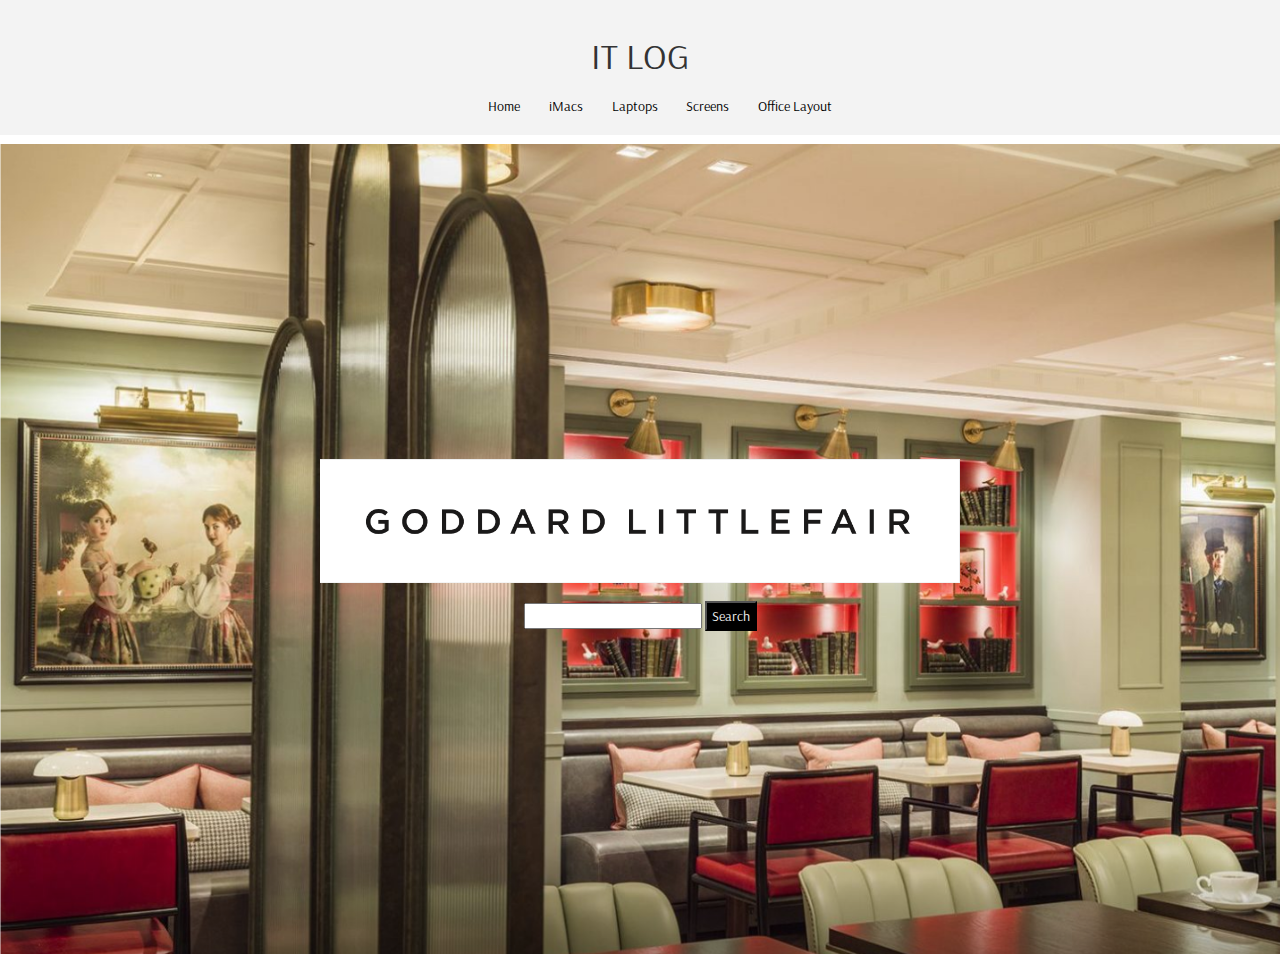
<file: index.html>
<!DOCTYPE html>
<html lang="en">

<head>
    <meta charset="UTF-8">
    <meta name="viewport" content="width=device-width, initial-scale=1.0">
    <meta http-equiv="X-UA-Compatible" content="ie=edge">
    <meta name="Description" content="Enter your description here" />
    <link rel="stylesheet" href="https://cdnjs.cloudflare.com/ajax/libs/twitter-bootstrap/3.3.7/css/bootstrap.min.css">
    <link rel="stylesheet" href="https://cdnjs.cloudflare.com/ajax/libs/font-awesome/5.15.4/css/all.min.css">
    <link rel="stylesheet" href="./assets/css/style.css">
    <title>GODDARD LITTLEFAIR IT LOG</title>
</head>

<body>
    <header>
        <nav>
            <h1 id="itlog-header">IT LOG</h1>
            <ul>
                <li><a href="index.html" aria-label="Jump to Home Page.">Home</a></li>
                <li><a href="imacs.html" aria-label="Jump to iMacs page">iMacs</a></li>
                <li><a href="laptops.html" aria-label="Jump to Laptops Page.">Laptops</a></li>
                <li><a href="screens.html" aria-label="Jump to Screens Page.">Screens</a></li>
                <li><a href="layout.html" aria-label="Jump Office layout.">Office Layout</a></li>
            </ul>
        </nav>
    </header>
    <main>
        <div id="background-img">
            <img id="logo" src="assets/images/logo-goddardlittlefair.png" alt="Logo for Goddard Littlefair">

            <form id="all-search" class="search">
                <input type="text" id="all-keyword-search" aria-label="Search through database">
                <input type="submit" value="Search" id="button-all-search" class="buttons">
            </form>
        </div>
    </main>


    <script src="https://cdnjs.cloudflare.com/ajax/libs/jquery/3.5.1/jquery.min.js"></script>
    <script src="https://cdnjs.cloudflare.com/ajax/libs/twitter-bootstrap/3.3.7/js/bootstrap.min.js"></script>
</body>

</html>
</file>
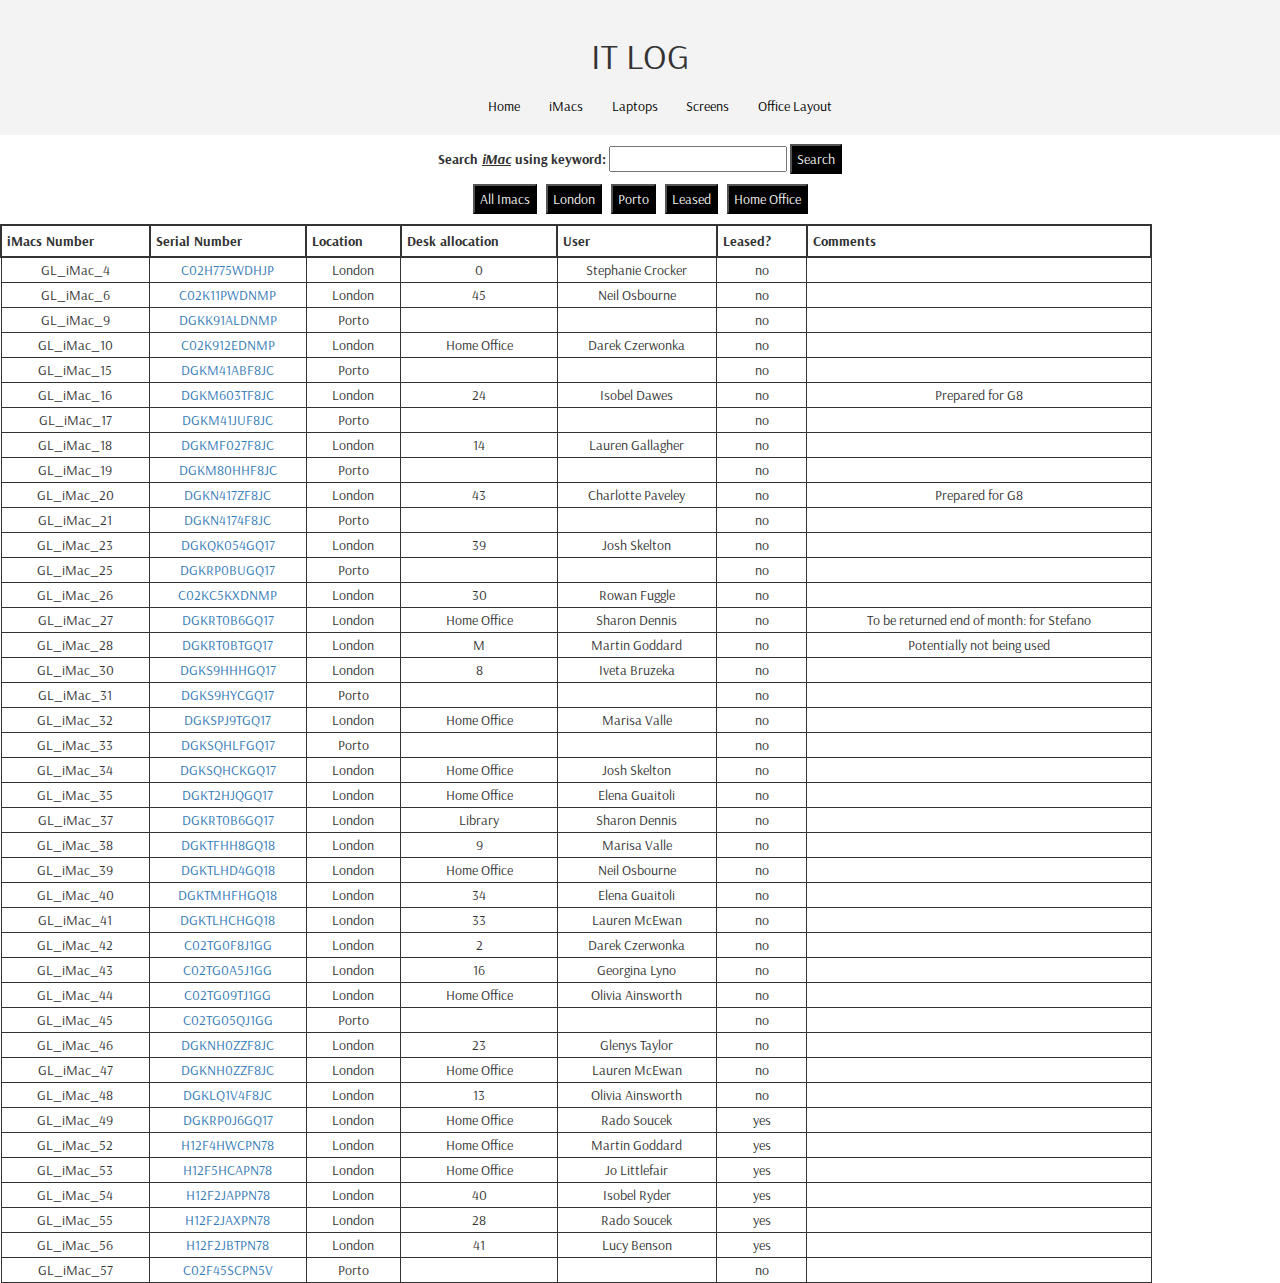
<file: imacs.html>
<!DOCTYPE html>
<html lang="en">

<head>
    <meta charset="UTF-8">
    <meta name="viewport" content="width=device-width, initial-scale=1.0">
    <meta http-equiv="X-UA-Compatible" content="ie=edge">
    <meta name="Description" content="Enter your description here" />
    <link rel="stylesheet" href="https://cdnjs.cloudflare.com/ajax/libs/twitter-bootstrap/3.3.7/css/bootstrap.min.css">
    <link rel="stylesheet" href="https://cdnjs.cloudflare.com/ajax/libs/font-awesome/5.15.4/css/all.min.css">
    <link rel="stylesheet" href="./assets/css/style.css">
    <title>iMacs</title>
</head>

<body>
    <header>
        <nav>
            <h1 id="itlog-header">IT LOG</h1>
            <ul>
                <li><a href="index.html" aria-label="Jump to Home Page.">Home</a></li>
                <li><a href="imacs.html" aria-label="Jump to iMacs page">iMacs</a></li>
                <li><a href="laptops.html" aria-label="Jump to Laptops Page.">Laptops</a></li>
                <li><a href="screens.html" aria-label="Jump to Screens Page.">Screens</a></li>
                <li><a href="layout.html" aria-label="Jump Office layout.">Office Layout</a></li>
            </ul>
        </nav>
    </header>
    <main>
        <form id="imac-search">
            <label for="imac-keyword-search">Search <span class="keyword">iMac</span> using keyword:</label>
            <input type="text" id="imac-keyword-search" aria-label="Search through imac database">
            <input type="submit" value="Search" id="button-imac-search" class="buttons">
        </form>
        <div class="button-area">
            <button class="selection-button-imac buttons" id="imac-button-all">All Imacs</button>
            <button class="selection-button-imac buttons" id="imac-button-london">London</button>
            <button class="selection-button-imac buttons" id="imac-button-porto">Porto</button>
            <button class="selection-button-imac buttons" id="imac-button-leased">Leased</button>
            <button class="selection-button-imac buttons" id="imac-button-homeoffice">Home Office</button>
        </div>
        <table>
            <tr>
                <th>iMacs Number</th>
                <th>Serial Number</th>
                <th>Location</th>
                <th>Desk allocation</th>
                <th>User</th>
                <th>Leased?</th>
                <th>Comments</th>
            </tr>
            <tr class="london-imacs owned-imacs office-imacs">
                <td>GL_iMac_4</td>
                <td><a href="https://everymac.com/ultimate-mac-lookup/?search_keywords=C02H775WDHJP&g-recaptcha-response=[base64]"
                        target="_blank">C02H775WDHJP</a></td>
                <td>London</td>
                <td>0</td>
                <td>Stephanie Crocker</td>
                <td>no</td>
                <td></td>
            </tr>
            <tr class="london-imacs owned-imacs office-imacs">
                <td>GL_iMac_6</td>
                <td><a href="https://everymac.com/ultimate-mac-lookup/?search_keywords=C02K11PWDNMP&g-recaptcha-response=[base64]"
                        target="_blank">C02K11PWDNMP</a></td>
                <td>London</td>
                <td>45</td>
                <td>Neil Osbourne</td>
                <td>no</td>
                <td></td>
            </tr>
            <tr class="porto-imacs owned-imacs office-imacs">
                <td>GL_iMac_9</td>
                <td><a href="https://everymac.com/ultimate-mac-lookup/?search_keywords=DGKK91ALDNMP&g-recaptcha-response=[base64]"
                        target="_blank">DGKK91ALDNMP</a></td>
                <td>Porto</td>
                <td></td>
                <td></td>
                <td>no</td>
                <td></td>
            </tr>
            <tr class="london-imacs owned-imacs homeoffice-imacs">
                <td>GL_iMac_10</td>
                <td><a href="https://everymac.com/ultimate-mac-lookup/?search_keywords=C02K912EDNMP&g-recaptcha-response=[base64]"
                        target="_blank">C02K912EDNMP</a></td>
                <td>London</td>
                <td>Home Office</td>
                <td>Darek Czerwonka</td>
                <td>no</td>
                <td></td>
            </tr>
            <tr class="porto-imacs owned-imacs office-imacs">
                <td>GL_iMac_15</td>
                <td><a href="https://everymac.com/ultimate-mac-lookup/?search_keywords=DGKM41ABF8JC&g-recaptcha-response=[base64]"
                        target="_blank">DGKM41ABF8JC</a></td>
                <td>Porto</td>
                <td></td>
                <td></td>
                <td>no</td>
                <td></td>
            </tr>
            <tr class="london-imacs owned-imacs office-imacs">
                <td>GL_iMac_16</td>
                <td><a href="https://everymac.com/ultimate-mac-lookup/?search_keywords=DGKM603TF8JC&g-recaptcha-response=[base64]"
                        target="_blank">DGKM603TF8JC</a></td>
                <td>London</td>
                <td>24</td>
                <td>Isobel Dawes</td>
                <td>no</td>
                <td>Prepared for G8</td>
            </tr>
            <tr class="porto-imacs owned-imacs office-imacs">
                <td>GL_iMac_17</td>
                <td><a href="https://everymac.com/ultimate-mac-lookup/?search_keywords=DGKM41JUF8JC&g-recaptcha-response=[base64]"
                        target="_blank">DGKM41JUF8JC</a></td>
                <td>Porto</td>
                <td></td>
                <td></td>
                <td>no</td>
                <td></td>
            </tr>
            <tr class="london-imacs owned-imacs office-imacs">
                <td>GL_iMac_18</td>
                <td><a href="https://everymac.com/ultimate-mac-lookup/?search_keywords=DGKMF027F8JC&g-recaptcha-response=[base64]"
                        target="_blank">DGKMF027F8JC</a></td>
                <td>London</td>
                <td>14</td>
                <td>Lauren Gallagher</td>
                <td>no</td>
                <td></td>
            </tr>
            <tr class="porto-imacs owned-imacs office-imacs">
                <td>GL_iMac_19</td>
                <td><a href="https://everymac.com/ultimate-mac-lookup/?search_keywords=DGKM80HHF8JC&g-recaptcha-response=[base64]"
                        target="_blank">DGKM80HHF8JC</a></td>
                <td>Porto</td>
                <td></td>
                <td></td>
                <td>no</td>
                <td></td>
            </tr>
            <tr class="london-imacs owned-imacs office-imacs">
                <td>GL_iMac_20</td>
                <td><a href="https://everymac.com/ultimate-mac-lookup/?search_keywords=DGKN417ZF8JC&g-recaptcha-response=[base64]"
                        target="_blank">DGKN417ZF8JC</a></td>
                <td>London</td>
                <td>43</td>
                <td>Charlotte Paveley</td>
                <td>no</td>
                <td>Prepared for G8</td>
            </tr>
            <tr class="porto-imacs owned-imacs office-imacs">
                <td>GL_iMac_21</td>
                <td><a href="https://everymac.com/ultimate-mac-lookup/?search_keywords=DGKN4174F8JC&g-recaptcha-response=[base64]"
                        target="_blank">DGKN4174F8JC</a></td>
                <td>Porto</td>
                <td></td>
                <td></td>
                <td>no</td>
                <td></td>
            </tr>
            <tr class="london-imacs owned-imacs office-imacs">
                <td>GL_iMac_23</td>
                <td><a href="https://everymac.com/ultimate-mac-lookup/?search_keywords=DGKQK054GQ17&g-recaptcha-response=[base64]"
                        target="_blank">DGKQK054GQ17</a></td>
                <td>London</td>
                <td>39</td>
                <td>Josh Skelton</td>
                <td>no</td>
                <td></td>
            </tr>
            <tr class="porto-imacs owned-imacs office-imacs">
                <td>GL_iMac_25</td>
                <td><a href="https://everymac.com/ultimate-mac-lookup/?search_keywords=DGKRP0BUGQ17&g-recaptcha-response=[base64]"
                        target="_blank">DGKRP0BUGQ17</a></td>
                <td>Porto</td>
                <td></td>
                <td></td>
                <td>no</td>
                <td></td>
            </tr>
            <tr class="london-imacs owned-imacs office-imacs">
                <td>GL_iMac_26</td>
                <td><a href="https://everymac.com/ultimate-mac-lookup/?search_keywords=C02KC5KXDNMP&g-recaptcha-response=[base64]"
                        target="_blank">C02KC5KXDNMP</a></td>
                <td>London</td>
                <td>30</td>
                <td>Rowan Fuggle</td>
                <td>no</td>
                <td></td>
            </tr>
            <tr class="london-imacs owned-imacs home-imacs">
                <td>GL_iMac_27</td>
                <td><a href="https://everymac.com/ultimate-mac-lookup/?search_keywords=DGKRT0B6GQ17&g-recaptcha-response=[base64]"
                        target="_blank">DGKRT0B6GQ17</a></td>
                <td>London</td>
                <td>Home Office</td>
                <td>Sharon Dennis</td>
                <td>no</td>
                <td>To be returned end of month: for Stefano</td>
            </tr>
            <tr class="london-imacs owned-imacs office-imacs">
                <td>GL_iMac_28</td>
                <td><a href="https://everymac.com/ultimate-mac-lookup/?search_keywords=DGKRT0BTGQ17&g-recaptcha-response=[base64]"
                        target="_blank">DGKRT0BTGQ17</a></td>
                <td>London</td>
                <td>M</td>
                <td>Martin Goddard</td>
                <td>no</td>
                <td>Potentially not being used</td>
            </tr>
            <tr class="london-imacs owned-imacs office-imacs">
                <td>GL_iMac_30</td>
                <td><a href="https://everymac.com/ultimate-mac-lookup/?search_keywords=DGKS9HHHGQ17&g-recaptcha-response=[base64]"
                        target="_blank">DGKS9HHHGQ17</a></td>
                <td>London</td>
                <td>8</td>
                <td>Iveta Bruzeka</td>
                <td>no</td>
                <td></td>
            </tr>
            <tr class="porto-imacs owned-imacs office-imacs">
                <td>GL_iMac_31</td>
                <td><a href="https://everymac.com/ultimate-mac-lookup/?search_keywords=DGKS9HYCGQ17&g-recaptcha-response=[base64]"
                        target="_blank">DGKS9HYCGQ17</a></td>
                <td>Porto</td>
                <td></td>
                <td></td>
                <td>no</td>
                <td></td>
            </tr>
            <tr class="london-imacs owned-imacs home-imacs">
                <td>GL_iMac_32</td>
                <td><a href="https://everymac.com/ultimate-mac-lookup/?search_keywords=DGKSPJ9TGQ17&g-recaptcha-response=[base64]"
                        target="_blank">DGKSPJ9TGQ17</a></td>
                <td>London</td>
                <td>Home Office</td>
                <td>Marisa Valle</td>
                <td>no</td>
                <td></td>
            </tr>
            <tr class="porto-imacs owned-imacs office-imacs">
                <td>GL_iMac_33</td>
                <td><a href="https://everymac.com/ultimate-mac-lookup/?search_keywords=DGKSQHLFGQ17&g-recaptcha-response=[base64]"
                        target="_blank">DGKSQHLFGQ17</a></td>
                <td>Porto</td>
                <td></td>
                <td></td>
                <td>no</td>
                <td></td>
            </tr>
            <tr class="london-imacs owned-imacs home-imacs">
                <td>GL_iMac_34</td>
                <td><a href="https://everymac.com/ultimate-mac-lookup/?search_keywords=DGKSQHCKGQ17&g-recaptcha-response=[base64]"
                        target="_blank">DGKSQHCKGQ17</a></td>
                <td>London</td>
                <td>Home Office</td>
                <td>Josh Skelton</td>
                <td>no</td>
                <td></td>
            </tr>
            <tr class="london-imacs owned-imacs home-imacs">
                <td>GL_iMac_35</td>
                <td><a href="https://everymac.com/ultimate-mac-lookup/?search_keywords=DGKT2HJQGQ17&g-recaptcha-response=[base64]"
                        target="_blank">DGKT2HJQGQ17</a></td>
                <td>London</td>
                <td>Home Office</td>
                <td>Elena Guaitoli</td>
                <td>no</td>
                <td></td>
            </tr>
            <tr class="london-imacs owned-imacs office-imacs">
                <td>GL_iMac_37</td>
                <td><a href="https://everymac.com/ultimate-mac-lookup/?search_keywords=DGKRT0B6GQ17&g-recaptcha-response=[base64]"
                        target="_blank">DGKRT0B6GQ17</a></td>
                <td>London</td>
                <td>Library</td>
                <td>Sharon Dennis</td>
                <td>no</td>
                <td></td>
            </tr>
            <tr class="london-imacs owned-imacs office-imacs">
                <td>GL_iMac_38</td>
                <td><a href="https://everymac.com/ultimate-mac-lookup/?search_keywords=DGKTFHH8GQ18&g-recaptcha-response=[base64]"
                        target="_blank">DGKTFHH8GQ18</a></td>
                <td>London</td>
                <td>9</td>
                <td>Marisa Valle</td>
                <td>no</td>
                <td></td>
            </tr>
            <tr class="london-imacs owned-imacs home-imacs">
                <td>GL_iMac_39</td>
                <td><a href="https://everymac.com/ultimate-mac-lookup/?search_keywords=DGKTLHD4GQ18&g-recaptcha-response=[base64]"
                        target="_blank">DGKTLHD4GQ18</a></td>
                <td>London</td>
                <td>Home Office</td>
                <td>Neil Osbourne</td>
                <td>no</td>
                <td></td>
            </tr>
            <tr class="london-imacs owned-imacs office-imacs">
                <td>GL_iMac_40</td>
                <td><a href="https://everymac.com/ultimate-mac-lookup/?search_keywords=DGKTMHFHGQ18&g-recaptcha-response=[base64]"
                        target="_blank">DGKTMHFHGQ18</a></td>
                <td>London</td>
                <td>34</td>
                <td>Elena Guaitoli</td>
                <td>no</td>
                <td></td>
            </tr>
            <tr class="london-imacs owned-imacs office-imacs">
                <td>GL_iMac_41</td>
                <td><a href="https://everymac.com/ultimate-mac-lookup/?search_keywords=DGKTLHCHGQ18&g-recaptcha-response=[base64]"
                        target="_blank">DGKTLHCHGQ18</a></td>
                <td>London</td>
                <td>33</td>
                <td>Lauren McEwan</td>
                <td>no</td>
                <td></td>
            </tr>
            <tr class="london-imacs owned-imacs office-imacs">
                <td>GL_iMac_42</td>
                <td><a href="https://everymac.com/ultimate-mac-lookup/?search_keywords=C02TG0F8J1GG&g-recaptcha-response=[base64]"
                        target="_blank">C02TG0F8J1GG</a></td>
                <td>London</td>
                <td>2</td>
                <td>Darek Czerwonka</td>
                <td>no</td>
                <td></td>
            </tr>
            <tr class="london-imacs owned-imacs office-imacs">
                <td>GL_iMac_43</td>
                <td><a href="https://everymac.com/ultimate-mac-lookup/?search_keywords=C02TG0A5J1GG&g-recaptcha-response=[base64]"
                        target="_blank">C02TG0A5J1GG</a></td>
                <td>London</td>
                <td>16</td>
                <td>Georgina Lyno</td>
                <td>no</td>
                <td></td>
            </tr>
            <tr class="london-imacs owned-imacs home-imacs">
                <td>GL_iMac_44</td>
                <td><a href="https://everymac.com/ultimate-mac-lookup/?search_keywords=C02TG09TJ1GG&g-recaptcha-response=[base64]"
                        target="_blank">C02TG09TJ1GG</a></td>
                <td>London</td>
                <td>Home Office</td>
                <td>Olivia Ainsworth</td>
                <td>no</td>
                <td></td>
            </tr>
            <tr class="porto-imacs owned-imacs office-imacs">
                <td>GL_iMac_45</td>
                <td><a href="[base64]"
                        target="_blank">C02TG05QJ1GG</a></td>
                <td>Porto</td>
                <td></td>
                <td></td>
                <td>no</td>
                <td></td>
            </tr>
            <tr class="london-imacs owned-imacs office-imacs">
                <td>GL_iMac_46</td>
                <td><a href="https://everymac.com/ultimate-mac-lookup/?search_keywords=DGKNH0ZZF8JC&g-recaptcha-response=[base64]"
                        target="_blank">DGKNH0ZZF8JC</a></td>
                <td>London</td>
                <td>23</td>
                <td>Glenys Taylor</td>
                <td>no</td>
                <td></td>
            </tr>
            <tr class="london-imacs owned-imacs home-imacs">
                <td>GL_iMac_47</td>
                <td><a href="https://everymac.com/ultimate-mac-lookup/?search_keywords=DGKNH0ZZF8JC&g-recaptcha-response=[base64]"
                        target="_blank">DGKNH0ZZF8JC</a></td>
                <td>London</td>
                <td>Home Office</td>
                <td>Lauren McEwan</td>
                <td>no</td>
                <td></td>
            </tr>
            <tr class="london-imacs owned-imacs office-imacs">
                <td>GL_iMac_48</td>
                <td><a href="https://everymac.com/ultimate-mac-lookup/?search_keywords=DGKLQ1V4F8JC&g-recaptcha-response=[base64]"
                        target="_blank">DGKLQ1V4F8JC</a></td>
                <td>London</td>
                <td>13</td>
                <td>Olivia Ainsworth</td>
                <td>no</td>
                <td></td>
            <tr class="leased-imacs london-imacs home-imacs">
                <td>GL_iMac_49</td>
                <td><a href="https://everymac.com/ultimate-mac-lookup/?search_keywords=DGKRP0J6GQ17&g-recaptcha-response=[base64]"
                        target="_blank">DGKRP0J6GQ17</a></td>
                <td>London</td>
                <td>Home Office</td>
                <td>Rado Soucek</td>
                <td>yes</td>
                <td></td>
            </tr>
            <tr class="leased-imacs london-imacs home-imacs">
                <td>GL_iMac_52</td>
                <td><a href="https://everymac.com/ultimate-mac-lookup/?search_keywords=H12F4HWCPN78&g-recaptcha-response=[base64]"
                        target="_blank">H12F4HWCPN78</a></td>
                <td>London</td>
                <td>Home Office</td>
                <td>Martin Goddard</td>
                <td>yes</td>
                <td></td>
            </tr>
            <tr class="leased-imacs london-imacs home-imacs">
                <td>GL_iMac_53</td>
                <td><a href="https://everymac.com/ultimate-mac-lookup/?search_keywords=H12F5HCAPN78&g-recaptcha-response=[base64]"
                        target="_blank">H12F5HCAPN78</a></td>
                <td>London</td>
                <td>Home Office</td>
                <td>Jo Littlefair</td>
                <td>yes</td>
                <td></td>
            </tr>
            <tr class="leased-imacs london-imacs office-imacs">
                <td>GL_iMac_54</td>
                <td><a href="https://everymac.com/ultimate-mac-lookup/?search_keywords=H12F2JAPPN78&g-recaptcha-response=[base64]"
                        target="_blank">H12F2JAPPN78</a></td>
                <td>London</td>
                <td>40</td>
                <td>Isobel Ryder</td>
                <td>yes</td>
                <td></td>
            </tr>
            <tr class="leased-imacs london-imacs office-imacs">
                <td>GL_iMac_55</td>
                <td><a href="[base64]"
                        target="_blank">H12F2JAXPN78</a></td>
                <td>London</td>
                <td>28</td>
                <td>Rado Soucek</td>
                <td>yes</td>
                <td></td>
            </tr>
            <tr class="leased-imacs london-imacs office-imacs">
                <td>GL_iMac_56</td>
                <td><a href="https://everymac.com/ultimate-mac-lookup/?search_keywords=H12F2JBTPN78&g-recaptcha-response=[base64]"
                        target="_blank">H12F2JBTPN78</a></td>
                <td>London</td>
                <td>41</td>
                <td>Lucy Benson</td>
                <td>yes</td>
                <td></td>
            </tr>
            <tr class="porto-imacs owned-imacs office-imacs">
                <td>GL_iMac_57</td>
                <td><a href="https://everymac.com/ultimate-mac-lookup/?search_keywords=C02F45SCPN5V&g-recaptcha-response=[base64]"
                        target="_blank">C02F45SCPN5V</a></td>
                <td>Porto</td>
                <td></td>
                <td></td>
                <td>no</td>
                <td></td>
            </tr>
        </table>
    </main>
    <script src="assets/js/script.js"></script>
</body>

</html>
</file>
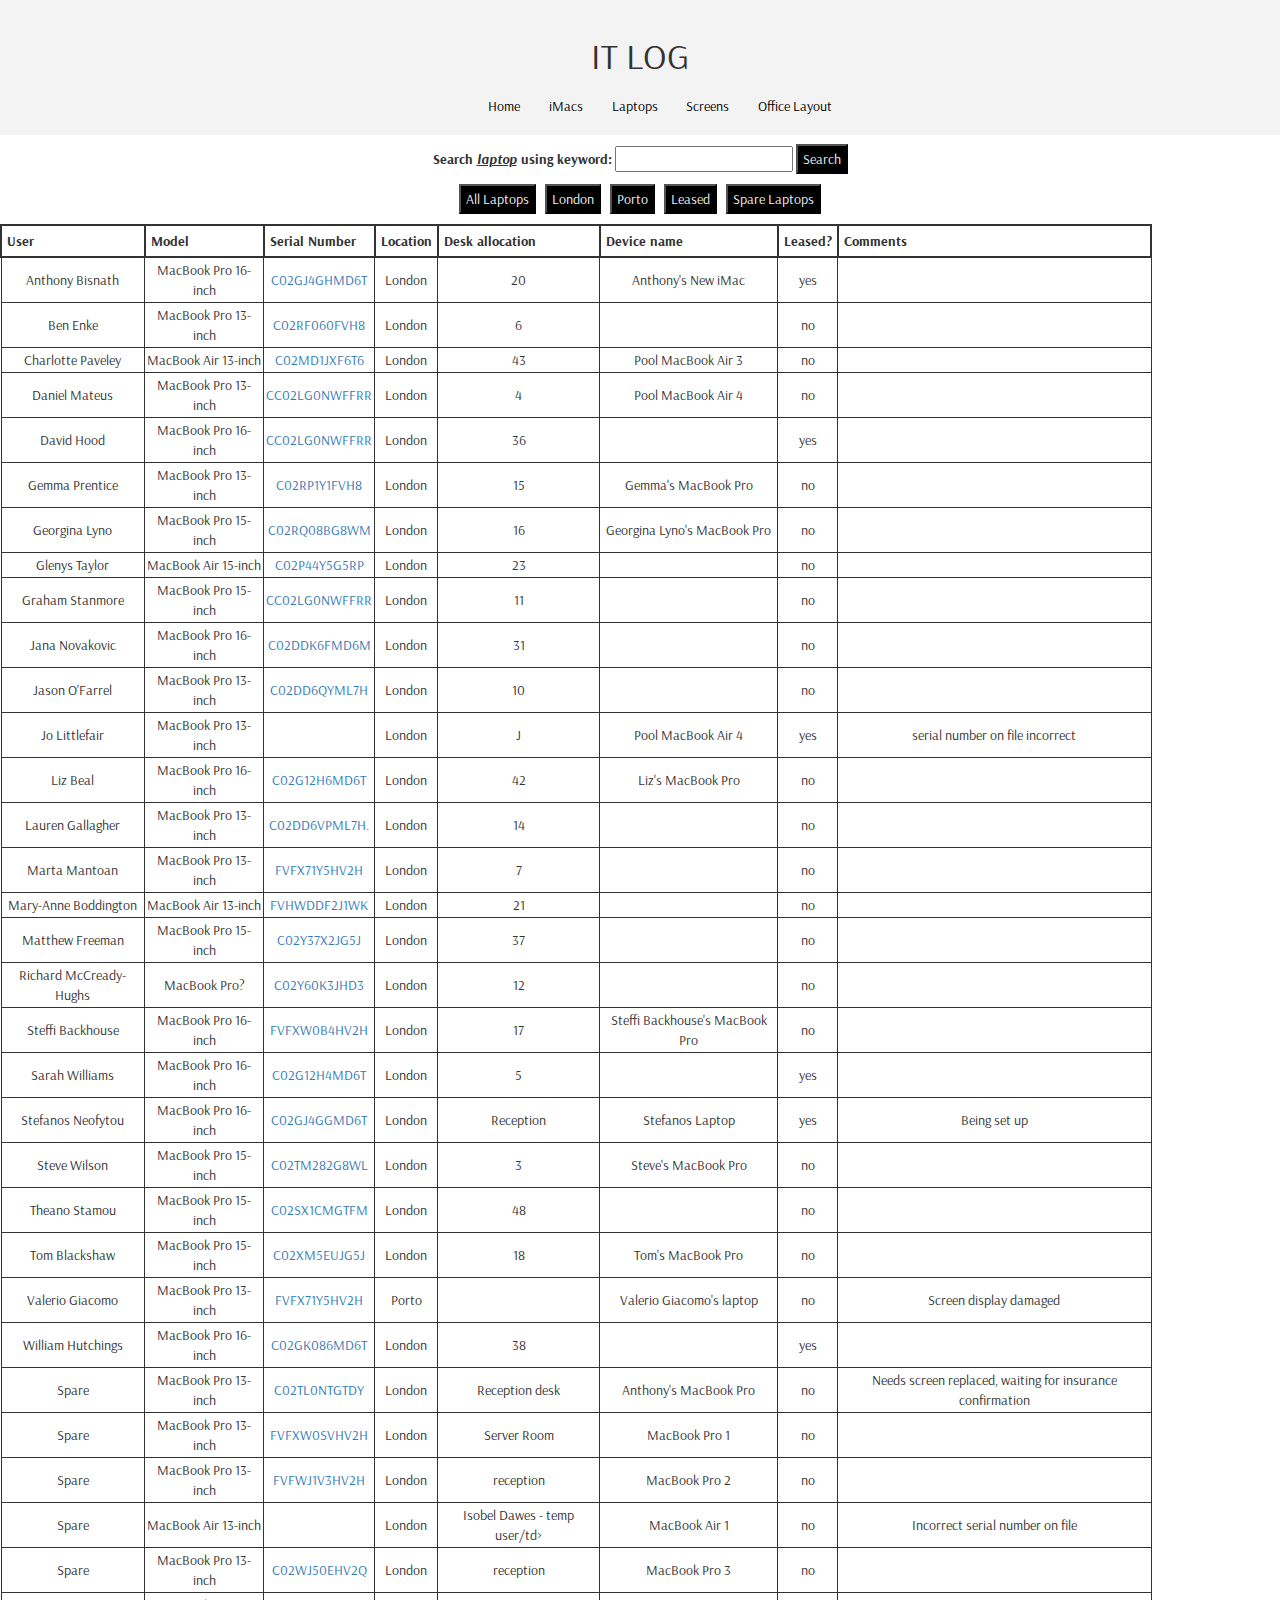
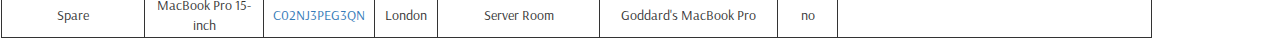
<file: laptops.html>
<!DOCTYPE html>
<html lang="en">

<head>
    <meta charset="UTF-8">
    <meta name="viewport" content="width=device-width, initial-scale=1.0">
    <meta http-equiv="X-UA-Compatible" content="ie=edge">
    <meta name="Description" content="Enter your description here" />
    <link rel="stylesheet" href="https://cdnjs.cloudflare.com/ajax/libs/twitter-bootstrap/3.3.7/css/bootstrap.min.css">
    <link rel="stylesheet" href="https://cdnjs.cloudflare.com/ajax/libs/font-awesome/5.15.4/css/all.min.css">
    <link rel="stylesheet" href="./assets/css/style.css">
    <title>Laptops</title>
</head>

<body>
    <header>
        <nav>
            <h1 id="itlog-header">IT LOG</h1>
            <ul>
                <li><a href="index.html" aria-label="Jump to Home Page.">Home</a></li>
                <li><a href="imacs.html" aria-label="Jump to iMacs archive.">iMacs</a></li>
                <li><a href="laptops.html" aria-label="Jump to Laptops archive.">Laptops</a></li>
                <li><a href="screens.html" aria-label="Jump to Screens archive.">Screens</a></li>
                <li><a href="layout.html" aria-label="Jump Office layout.">Office Layout</a></li>
            </ul>
        </nav>
    </header>
    <main>
        <form id="laptop-search">
            <label for="laptop-keyword-search">Search <span class="keyword">laptop</span> using keyword:</label>
            <input type="text" id="laptop-keyword-search" aria-label="Search through laptop database">
            <input type="submit" value="Search" id="button-laptop-search" class="buttons">
        </form>
        <div class="button-area">
            <button class="selection-button-laptop buttons" id="laptop-button-all">All Laptops</button>
            <button class="selection-button-laptop buttons" id="laptop-button-london">London</button>
            <button class="selection-button-laptop buttons" id="laptop-button-porto">Porto</button>
            <button class="selection-button-laptop buttons" id="laptop-button-leased">Leased</button>
            <button class="selection-button-laptop buttons" id="laptop-button-spare">Spare Laptops</button>
        </div>
        <table>
            <tr>
                <th>User</th>
                <th>Model</th>
                <th>Serial Number</th>
                <th>Location</th>
                <th>Desk allocation</th>
                <th>Device name</th>
                <th>Leased?</th>
                <th>Comments</th>
            </tr>
            <tr class="leased-laptops london-laptops used-laptops">
                <td>Anthony Bisnath</td>
                <td>MacBook Pro 16-inch</td>
                <td><a href="https://everymac.com/ultimate-mac-lookup/?search_keywords=C02GJ4GHMD6T&g-recaptcha-response=[base64]"
                        target="_blank">C02GJ4GHMD6T</a></td>
                <td>London</td>
                <td>20</td>
                <td>Anthony's New iMac</td>
                <td>yes</td>
                <td></td>
            </tr>
            <tr class="owned-laptops london-laptops used-laptops">
                <td>Ben Enke</td>
                <td>MacBook Pro 13-inch</td>
                <td><a href="https://everymac.com/ultimate-mac-lookup/?search_keywords=C02RF060FVH8&g-recaptcha-response=[base64]"
                        target="_blank">C02RF060FVH8</a></td>
                <td>London</td>
                <td>6</td>
                <td></td>
                <td>no</td>
                <td></td>
            </tr>
            <tr class="owned-laptops london-laptops used-laptops">
                <td>Charlotte Paveley</td>
                <td>MacBook Air 13-inch</td>
                <td><a href="https://everymac.com/ultimate-mac-lookup/?search_keywords=C02MD1JXF6T6&g-recaptcha-response=[base64]"
                        target="_blank">C02MD1JXF6T6</a></td>
                <td>London</td>
                <td>43</td>
                <td>Pool MacBook Air 3</td>
                <td>no</td>
                <td></td>
            </tr>
            <tr class="owned-laptops london-laptops used-laptops">
                <td>Daniel Mateus</td>
                <td>MacBook Pro 13-inch</td>
                <td><a href="https://everymac.com/ultimate-mac-lookup/?search_keywords=C02LG0NWFFRR&g-recaptcha-response=[base64]"
                        target="_blank">CC02LG0NWFFRR</a></td>
                <td>London</td>
                <td>4</td>
                <td>Pool MacBook Air 4</td>
                <td>no</td>
                <td></td>
            </tr>
            <tr class="leased-laptops london-laptops used-laptops">
                <td>David Hood</td>
                <td>MacBook Pro 16-inch</td>
                <td><a href="https://everymac.com/ultimate-mac-lookup/?search_keywords=C02G12H5MD6T&g-recaptcha-response=[base64]"
                        target="_blank">CC02LG0NWFFRR</a></td>
                <td>London</td>
                <td>36</td>
                <td></td>
                <td>yes</td>
                <td></td>
            </tr>
            <tr class="owned-laptops london-laptops used-laptops">
                <td>Gemma Prentice</td>
                <td>MacBook Pro 13-inch</td>
                <td><a href="https://everymac.com/ultimate-mac-lookup/?search_keywords=C02RP1Y1FVH8&g-recaptcha-response=[base64]"
                        target="_blank">C02RP1Y1FVH8</a></td>
                <td>London</td>
                <td>15</td>
                <td>Gemma's MacBook Pro</td>
                <td>no</td>
                <td></td>
            </tr>
            <tr class="owned-laptops london-laptops used-laptops">
                <td>Georgina Lyno</td>
                <td>MacBook Pro 15-inch</td>
                <td><a href="https://everymac.com/ultimate-mac-lookup/?search_keywords=C02RQ08BG8WM&g-recaptcha-response=[base64]"
                        target="_blank">C02RQ08BG8WM</a></td>
                <td>London</td>
                <td>16</td>
                <td>Georgina Lyno's MacBook Pro</td>
                <td>no</td>
                <td></td>
            </tr>
            <tr class="owned-laptops london-laptops used-laptops">
                <td>Glenys Taylor</td>
                <td>MacBook Air 15-inch</td>
                <td><a href="https://everymac.com/ultimate-mac-lookup/?search_keywords=C02P44Y5G5RP&g-recaptcha-response=[base64]"
                        target="_blank">C02P44Y5G5RP</a></td>
                <td>London</td>
                <td>23</td>
                <td></td>
                <td>no</td>
                <td></td>
            </tr>
            <tr class="owned-laptops london-laptops used-laptops">
                <td>Graham Stanmore</td>
                <td>MacBook Pro 15-inch</td>
                <td><a href="https://everymac.com/ultimate-mac-lookup/?search_keywords=C02W3170HTD6&g-recaptcha-response=[base64]"
                        target="_blank">CC02LG0NWFFRR</a></td>
                <td>London</td>
                <td>11</td>
                <td></td>
                <td>no</td>
                <td></td>
            </tr>
            <tr class="owned-laptops london-laptops used-laptops">
                <td>Jana Novakovic</td>
                <td>MacBook Pro 16-inch</td>
                <td><a href="https://everymac.com/ultimate-mac-lookup/?search_keywords=C02DDK6FMD6M&g-recaptcha-response=[base64]"
                        target="_blank">C02DDK6FMD6M</a></td>
                <td>London</td>
                <td>31</td>
                <td></td>
                <td>no</td>
                <td></td>
            </tr>
            <tr class="owned-laptops london-laptops used-laptops">
                <td>Jason O'Farrel</td>
                <td>MacBook Pro 13-inch</td>
                <td><a href="https://everymac.com/ultimate-mac-lookup/?search_keywords=C02DD6QYML7H&g-recaptcha-response=[base64]"
                        target="_blank">C02DD6QYML7H</a></td>
                <td>London</td>
                <td>10</td>
                <td></td>
                <td>no</td>
                <td></td>
            </tr>
            <tr class="leased-laptops london-laptops used-laptops">
                <td>Jo Littlefair</td>
                <td>MacBook Pro 13-inch</td>
                <td><a href="" target="_blank"></a></td>
                <td>London</td>
                <td>J</td>
                <td>Pool MacBook Air 4</td>
                <td>yes</td>
                <td>serial number on file incorrect</td>
            </tr>
            <tr class="owned-laptops london-laptops used-laptops">
                <td>Liz Beal</td>
                <td>MacBook Pro 16-inch</td>
                <td><a href="https://everymac.com/ultimate-mac-lookup/?search_keywords=C02G12H6MD6T&g-recaptcha-response=[base64]"
                        target="_blank">C02G12H6MD6T</a></td>
                <td>London</td>
                <td>42</td>
                <td>Liz's MacBook Pro</td>
                <td>no</td>
                <td></td>
            </tr>
            <tr class="owned-laptops london-laptops used-laptops">
                <td>Lauren Gallagher</td>
                <td>MacBook Pro 13-inch</td>
                <td><a href="https://everymac.com/ultimate-mac-lookup/?search_keywords=C02DD6VPML7H&g-recaptcha-response=[base64]"
                        target="_blank">C02DD6VPML7H.</a></td>
                <td>London</td>
                <td>14</td>
                <td></td>
                <td>no</td>
                <td></td>
            </tr>
            <tr class="owned-laptops london-laptops used-laptops">
                <td>Marta Mantoan</td>
                <td>MacBook Pro 13-inch</td>
                <td><a href="https://everymac.com/ultimate-mac-lookup/?search_keywords=FVFX71Y5HV2H&g-recaptcha-response=[base64]"
                        target="_blank">FVFX71Y5HV2H</a></td>
                <td>London</td>
                <td>7</td>
                <td></td>
                <td>no</td>
                <td></td>
            </tr>
            <tr class="owned-laptops london-laptops used-laptops">
                <td>Mary-Anne Boddington</td>
                <td>MacBook Air 13-inch</td>
                <td><a href="https://everymac.com/ultimate-mac-lookup/?search_keywords=FVHWDDF2J1WK&g-recaptcha-response=[base64]"
                        target="_blank">FVHWDDF2J1WK</a></td>
                <td>London</td>
                <td>21</td>
                <td></td>
                <td>no</td>
                <td></td>
            </tr>
            <tr class="owned-laptops london-laptops used-laptops">
                <td>Matthew Freeman</td>
                <td>MacBook Pro 15-inch</td>
                <td><a href="https://everymac.com/ultimate-mac-lookup/?search_keywords=C02Y37X2JG5J&g-recaptcha-response=[base64]"
                        target="_blank">C02Y37X2JG5J</a></td>
                <td>London</td>
                <td>37</td>
                <td></td>
                <td>no</td>
                <td></td>
            </tr>
            <tr class="owned-laptops london-laptops used-laptops">
                <td>Richard McCready-Hughs</td>
                <td>MacBook Pro?</td>
                <td><a href="https://everymac.com/ultimate-mac-lookup/?search_keywords=C02Y60K3JHD3&g-recaptcha-response=[base64]"
                        target="_blank">C02Y60K3JHD3</a></td>
                <td>London</td>
                <td>12</td>
                <td></td>
                <td>no</td>
                <td></td>
            </tr>
            <tr class="owned-laptops london-laptops used-laptops">
                <td>Steffi Backhouse</td>
                <td>MacBook Pro 16-inch</td>
                <td><a href="https://everymac.com/ultimate-mac-lookup/?search_keywords=C02G12H4MD6T&g-recaptcha-response=[base64]"
                        target="_blank">FVFXW0B4HV2H</a></td>
                <td>London</td>
                <td>17</td>
                <td>Steffi Backhouse's MacBook Pro</td>
                <td>no</td>
                <td></td>
            </tr>
            <tr class="leased-laptops london-laptops used-laptops">
                <td>Sarah Williams</td>
                <td>MacBook Pro 16-inch</td>
                <td><a href="https://everymac.com/ultimate-mac-lookup/?search_keywords=C02G12H4MD6T&g-recaptcha-response=[base64]"
                        target="_blank">C02G12H4MD6T</a></td>
                <td>London</td>
                <td>5</td>
                <td></td>
                <td>yes</td>
                <td></td>
            </tr>
            <tr class="leased-laptops london-laptops">
                <td>Stefanos Neofytou</td>
                <td>MacBook Pro 16-inch</td>
                <td><a href="https://everymac.com/ultimate-mac-lookup/?search_keywords=C02GJ4GGMD6T&g-recaptcha-response=[base64]"
                        target="_blank">C02GJ4GGMD6T</a></td>
                <td>London</td>
                <td>Reception</td>
                <td>Stefanos Laptop</td>
                <td>yes</td>
                <td>Being set up</td>
            </tr>
            <tr class="owned-laptops london-laptops used-laptops">
                <td>Steve Wilson</td>
                <td>MacBook Pro 15-inch</td>
                <td><a href="https://everymac.com/ultimate-mac-lookup/?search_keywords=C02TM282G8WL&g-recaptcha-response=[base64]"
                        target="_blank">C02TM282G8WL</a></td>
                <td>London</td>
                <td>3</td>
                <td>Steve's MacBook Pro</td>
                <td>no</td>
                <td></td>
            </tr>
            <tr class="owned-laptops london-laptops used-laptops">
                <td>Theano Stamou</td>
                <td>MacBook Pro 15-inch</td>
                <td><a href="https://everymac.com/ultimate-mac-lookup/?search_keywords=C02SX1CMGTFM&g-recaptcha-response=[base64]"
                        target="_blank">C02SX1CMGTFM</a></td>
                <td>London</td>
                <td>48</td>
                <td></td>
                <td>no</td>
                <td></td>
            </tr>
            <tr class="owned-laptops london-laptops used-laptops">
                <td>Tom Blackshaw</td>
                <td>MacBook Pro 15-inch</td>
                <td><a href="https://everymac.com/ultimate-mac-lookup/?search_keywords=C02XM5EUJG5J&g-recaptcha-response=[base64]"
                        target="_blank">C02XM5EUJG5J</a></td>
                <td>London</td>
                <td>18</td>
                <td>Tom's MacBook Pro</td>
                <td>no</td>
                <td></td>
            </tr>
            <tr class="owned-laptops porto-laptops used-laptops">
                <td>Valerio Giacomo</td>
                <td>MacBook Pro 13-inch</td>
                <td><a href="https://everymac.com/ultimate-mac-lookup/?search_keywords=FVFX7242HV2F&g-recaptcha-response=[base64]"
                        target="_blank">FVFX71Y5HV2H</a></td>
                <td>Porto</td>
                <td></td>
                <td>Valerio Giacomo's laptop</td>
                <td>no</td>
                <td>Screen display damaged</td>
            </tr>
            <tr class="leased-laptops london-laptops used-laptops">
                <td>William Hutchings</td>
                <td>MacBook Pro 16-inch</td>
                <td><a href="
                https://everymac.com/ultimate-mac-lookup/?search_keywords=C02GK086MD6T&g-recaptcha-response=[base64]"
                        target="_blank">C02GK086MD6T</a></td>
                <td>London</td>
                <td>38</td>
                <td></td>
                <td>yes</td>
                <td></td>
            </tr>
            <tr class="owned-laptops london-laptops spare-laptops">
                <td>Spare</td>
                <td>MacBook Pro 13-inch</td>
                <td><a href="https://everymac.com/ultimate-mac-lookup/?search_keywords=C02TL0NTGTDY&g-recaptcha-response=[base64]"
                        target="_blank">C02TL0NTGTDY</a></td>
                <td>London</td>
                <td>Reception desk</td>
                <td>Anthony's MacBook Pro</td>
                <td>no</td>
                <td>Needs screen replaced, waiting for insurance confirmation</td>
            </tr>

            <tr class="owned-laptops london-laptops spare-laptops">
                <td>Spare</td>
                <td>MacBook Pro 13-inch</td>
                <td><a href="https://everymac.com/ultimate-mac-lookup/?search_keywords=FVFXW0SVHV2H&g-recaptcha-response=[base64]"
                        target="_blank">FVFXW0SVHV2H</a></td>
                <td>London</td>
                <td>Server Room</td>
                <td>MacBook Pro 1</td>
                <td>no</td>
                <td></td>
            </tr>
            <tr class="owned-laptops london-laptops spare-laptops">
                <td>Spare</td>
                <td>MacBook Pro 13-inch</td>
                <td><a href="https://everymac.com/ultimate-mac-lookup/?search_keywords=FVFWJ1V3HV2H&g-recaptcha-response=[base64]"
                        target="_blank">FVFWJ1V3HV2H</a></td>
                <td>London</td>
                <td>reception</td>
                <td>MacBook Pro 2</td>
                <td>no</td>
                <td></td>
            </tr>
            <tr class="owned-laptops london-laptops spare-laptops">
                <td>Spare</td>
                <td>MacBook Air 13-inch</td>
                <td><a href="" target="_blank"></a></td>
                <td>London</td>
                <td>Isobel Dawes - temp user/td>
                <td>MacBook Air 1</td>
                <td>no</td>
                <td>Incorrect serial number on file</td>
            </tr>
            <tr class="owned-laptops london-laptops spare-laptops">
                <td>Spare</td>
                <td>MacBook Pro 13-inch</td>
                <td><a href="https://everymac.com/ultimate-mac-lookup/?search_keywords=C02WJ50EHV2Q&g-recaptcha-response=[base64]"
                        target="_blank">C02WJ50EHV2Q</a></td>
                <td>London</td>
                <td>reception</td>
                <td>MacBook Pro 3</td>
                <td>no</td>
                <td></td>
            </tr>
            <tr class="owned-laptops london-laptops spare-laptops">
                <td>Spare</td>
                <td>MacBook Pro 15-inch</td>
                <td><a href="https://everymac.com/ultimate-mac-lookup/?search_keywords=C02NJ3PEG3QN&g-recaptcha-response=[base64]"
                        target="_blank">C02NJ3PEG3QN</a></td>
                <td>London</td>
                <td>Server Room</td>
                <td>Goddard's MacBook Pro </td>
                <td>no</td>
                <td></td>
            </tr>
        </table>
    </main>
    <script src="assets/js/scriptlaptops.js"></script>
</body>

</html>
</file>
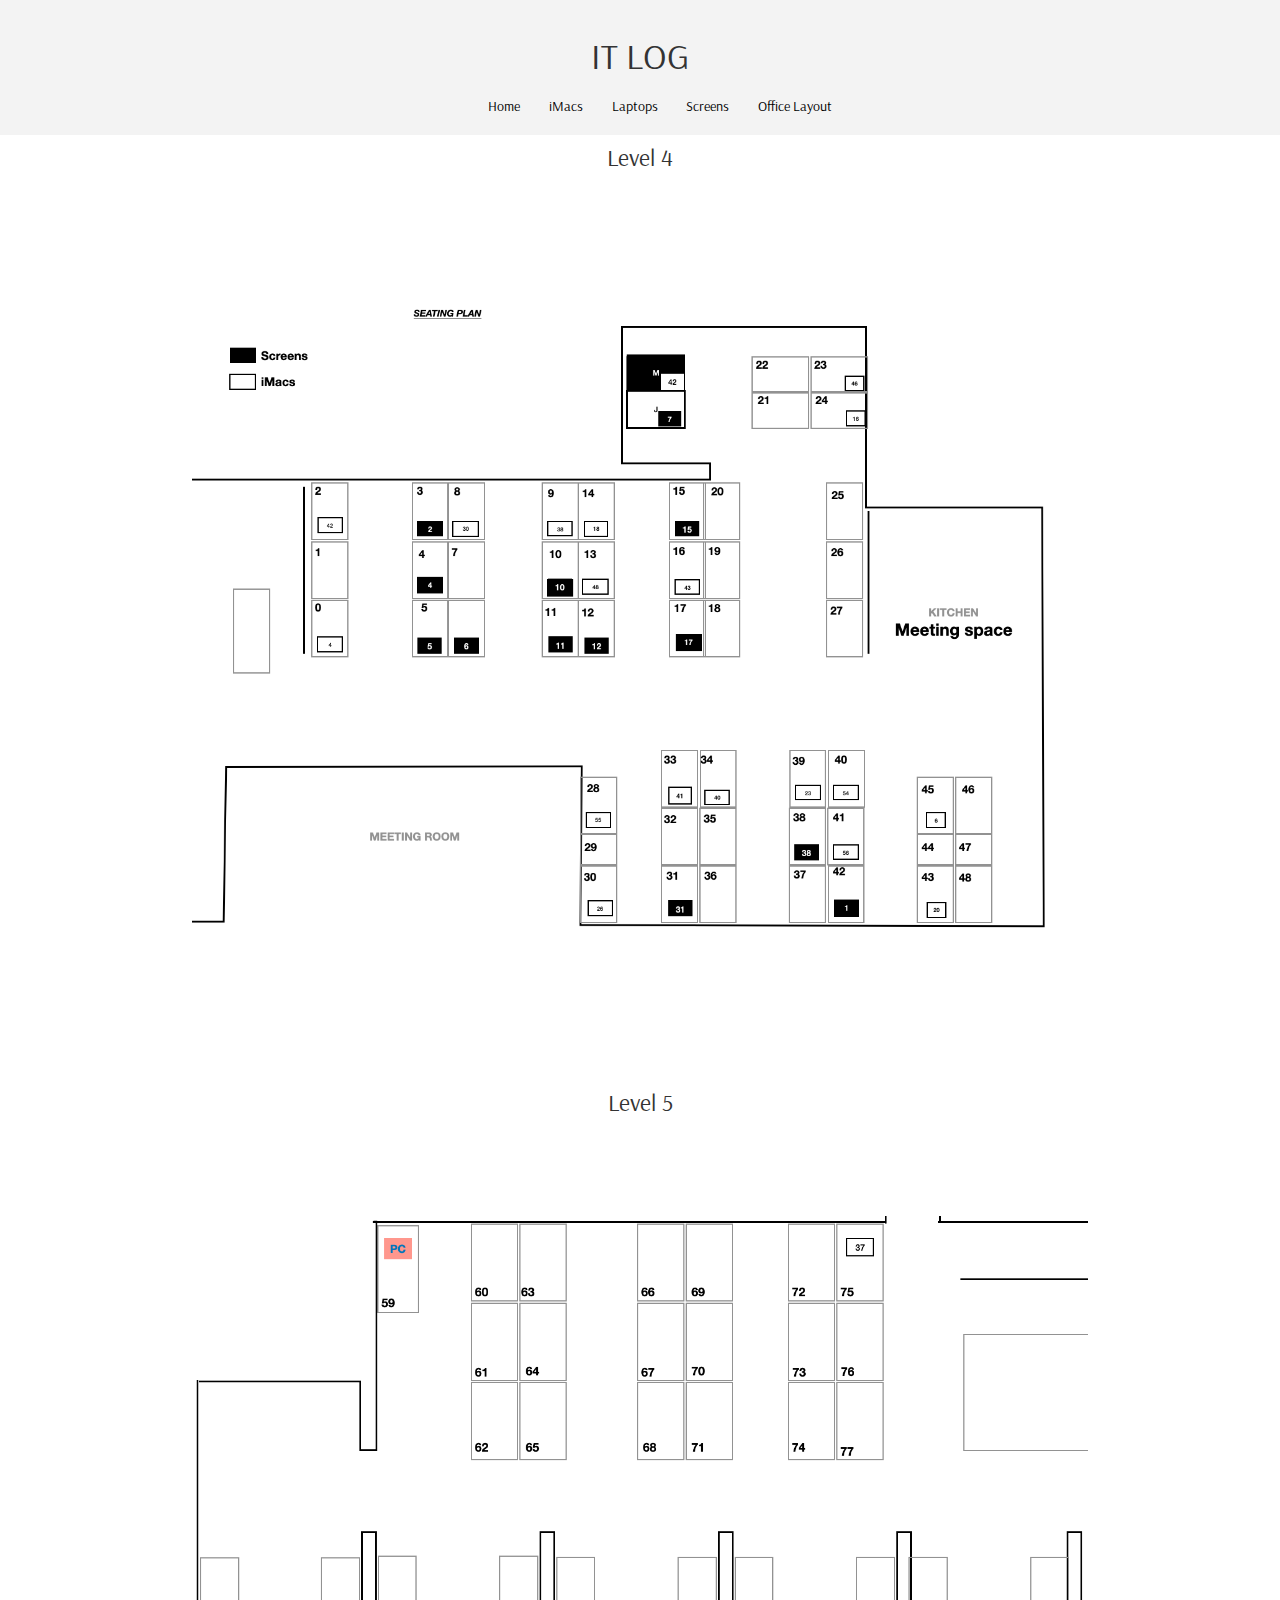
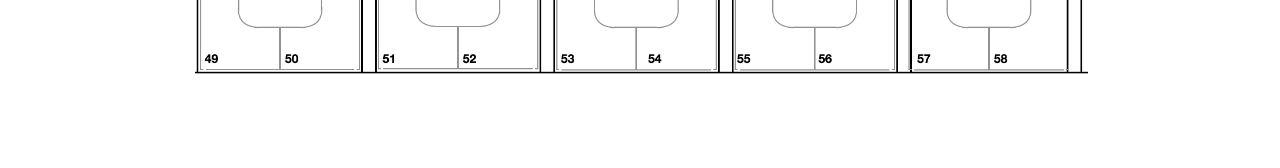
<file: layout.html>
<!DOCTYPE html>
<html lang="en">

<head>
    <meta charset="UTF-8">
    <meta http-equiv="X-UA-Compatible" content="IE=edge">
    <meta name="viewport" content="width=device-width, initial-scale=1.0">
    <link rel="stylesheet" href="https://cdnjs.cloudflare.com/ajax/libs/twitter-bootstrap/3.3.7/css/bootstrap.min.css">
    <link rel="stylesheet" href="https://cdnjs.cloudflare.com/ajax/libs/font-awesome/5.15.4/css/all.min.css">
    <link rel="stylesheet" href="./assets/css/style.css">
    <title>Office Layout</title>
</head>

<body>
    <header>
        <nav>
            <h1 id="itlog-header">IT LOG</h1>
            <ul>
                <li><a href="index.html" aria-label="Jump to Home Page.">Home</a></li>
                <li><a href="imacs.html" aria-label="Jump to iMacs archive.">iMacs</a></li>
                <li><a href="laptops.html" aria-label="Jump to Laptops archive.">Laptops</a></li>
                <li><a href="screens.html" aria-label="Jump to Screens archive.">Screens</a></li>
                <li><a href="layout.html" aria-label="Jump Office layout.">Office Layout</a></li>
            </ul>
        </nav>
    </header>
    <main>
        <h3>Level 4</h3>
        <img class="office-layout" src="./assets/images/office-layout-4.png"
            alt="Layout of Goddard LittleFair Office Floor 4">
        <h3>Level 5</h3>
        <img class="office-layout" src="./assets/images/office-layout-5.png"
            alt="Layout of Goddard LittleFair Office Floor 5">
    </main>
</body>

</html>
</file>
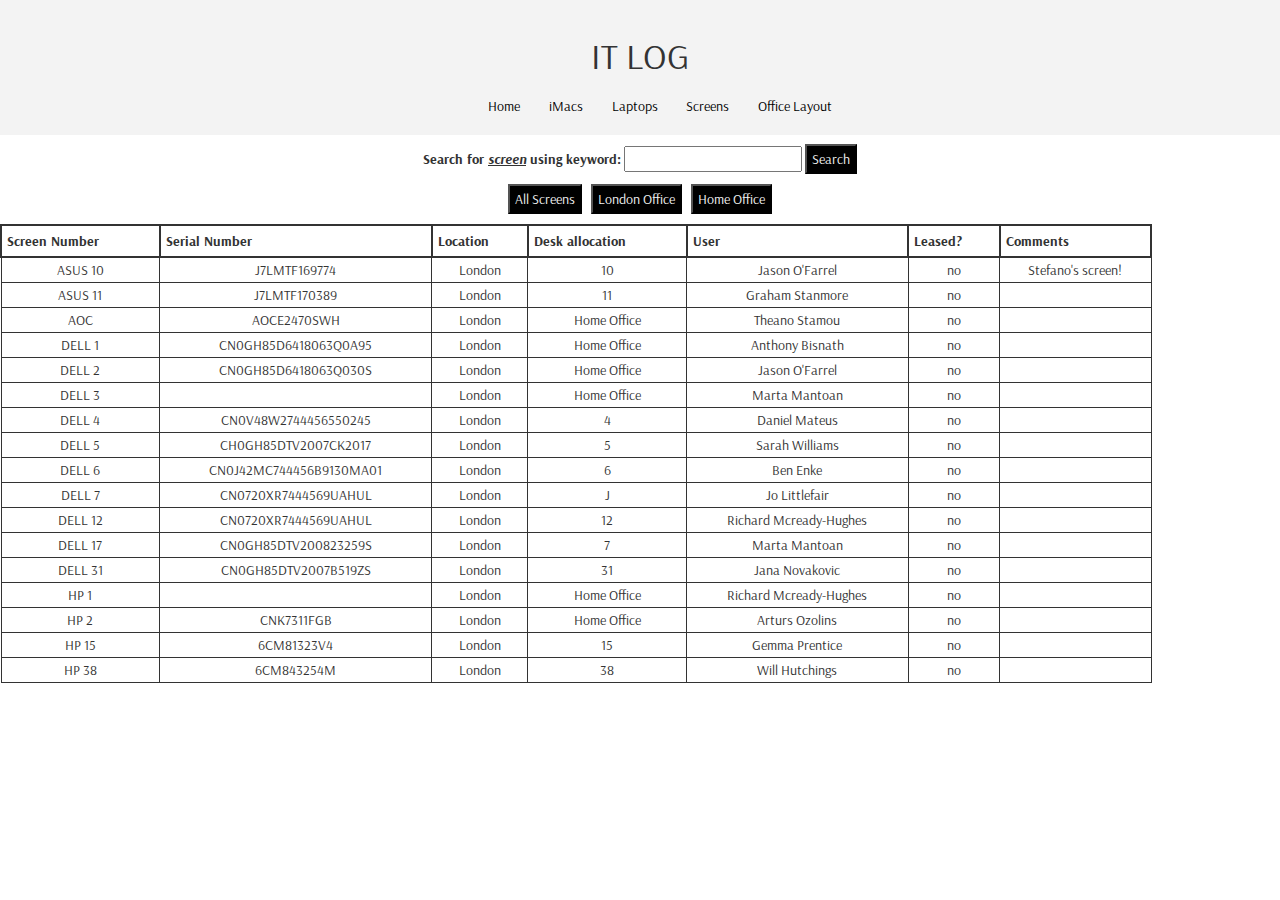
<file: screens.html>
<!DOCTYPE html>
<html lang="en">

<head>
    <meta charset="UTF-8">
    <meta name="viewport" content="width=device-width, initial-scale=1.0">
    <meta http-equiv="X-UA-Compatible" content="ie=edge">
    <meta name="Description" content="Enter your description here" />
    <link rel="stylesheet" href="https://cdnjs.cloudflare.com/ajax/libs/twitter-bootstrap/3.3.7/css/bootstrap.min.css">
    <link rel="stylesheet" href="https://cdnjs.cloudflare.com/ajax/libs/font-awesome/5.15.4/css/all.min.css">
    <link rel="stylesheet" href="./assets/css/style.css">
    <title>Screens</title>
</head>

<body>
    <header>
        <nav>
            <h1 id="itlog-header">IT LOG</h1>
            <ul>
                <li><a href="index.html" aria-label="Jump to Home Page.">Home</a></li>
                <li><a href="imacs.html" aria-label="Jump to iMacs page">iMacs</a></li>
                <li><a href="laptops.html" aria-label="Jump to Laptops Page.">Laptops</a></li>
                <li><a href="screens.html" aria-label="Jump to Screens Page.">Screens</a></li>
                <li><a href="layout.html" aria-label="Jump Office layout.">Office Layout</a></li>
            </ul>
        </nav>
    </header>
    <main>
        <form id="screen-search">
            <label for="screen-keyword-search">Search for <span class="keyword">screen</span> using keyword:</label>
            <input type="text" id="screen-keyword-search" aria-label="Search through screen database">
            <input type="submit" value="Search" id="button-screen-search" class="buttons">
        </form>
        <div class="button-area">
            <button class="selection-button-screen buttons" id="screen-button-all">All Screens</button>
            <button class="selection-button-screen buttons" id="screen-button-londonoffice">London Office</button>
            <button class="selection-button-screen buttons" id="screen-button-homeoffice">Home Office</button>
        </div>
        <table>
            <tr>
                <th>Screen Number</th>
                <th>Serial Number</th>
                <th>Location</th>
                <th>Desk allocation</th>
                <th>User</th>
                <th>Leased?</th>
                <th>Comments</th>
            </tr>
            <tr class="ldn-office-screens">
                <td>ASUS 10</td>
                <td>J7LMTF169774</td>
                <td>London</td>
                <td>10</td>
                <td>Jason O'Farrel</td>
                <td>no</td>
                <td>Stefano's screen!</td>
            </tr>
            <tr class="ldn-office-screens">
                <td>ASUS 11</td>
                <td>J7LMTF170389</td>
                <td>London</td>
                <td>11</td>
                <td>Graham Stanmore</td>
                <td>no</td>
                <td></td>
            </tr>
            <tr class="home-office-screens">
                <td>AOC</td>
                <td>AOCE2470SWH</td>
                <td>London</td>
                <td>Home Office</td>
                <td>Theano Stamou</td>
                <td>no</td>
                <td></td>
            </tr>
            <tr class="home-office-screens">
                <td>DELL 1</td>
                <td>CN0GH85D6418063Q0A95</td>
                <td>London</td>
                <td>Home Office</td>
                <td>Anthony Bisnath</td>
                <td>no</td>
                <td></td>
            </tr>
            <tr class="home-office-screens">
                <td>DELL 2</td>
                <td>CN0GH85D6418063Q030S</td>
                <td>London</td>
                <td>Home Office</td>
                <td>Jason O'Farrel</td>
                <td>no</td>
                <td></td>
            </tr>
            <tr class="home-office-screens">
                <td>DELL 3</td>
                <td></td>
                <td>London</td>
                <td>Home Office</td>
                <td>Marta Mantoan</td>
                <td>no</td>
                <td></td>
            </tr>
            <tr class="ldn-office-screens">
                <td>DELL 4</td>
                <td>CN0V48W2744456550245</td>
                <td>London</td>
                <td>4</td>
                <td>Daniel Mateus</td>
                <td>no</td>
                <td></td>
            </tr>
            <tr class="ldn-office-screens">
                <td>DELL 5</td>
                <td>CH0GH85DTV2007CK2017</td>
                <td>London</td>
                <td>5</td>
                <td>Sarah Williams</td>
                <td>no</td>
                <td></td>
            </tr>
            <tr class="ldn-office-screens">
                <td>DELL 6</td>
                <td>CN0J42MC744456B9130MA01</td>
                <td>London</td>
                <td>6</td>
                <td>Ben Enke</td>
                <td>no</td>
                <td></td>
            </tr>
            <tr class="ldn-office-screens">
                <td>DELL 7</td>
                <td>CN0720XR7444569UAHUL</td>
                <td>London</td>
                <td>J</td>
                <td>Jo Littlefair</td>
                <td>no</td>
                <td></td>
            </tr>
            <tr class="ldn-office-screens">
                <td>DELL 12</td>
                <td>CN0720XR7444569UAHUL</td>
                <td>London</td>
                <td>12</td>
                <td>Richard Mcready-Hughes</td>
                <td>no</td>
                <td></td>
            </tr>
            <tr class="ldn-office-screens">
                <td>DELL 17</td>
                <td>CN0GH85DTV200823259S</td>
                <td>London</td>
                <td>7</td>
                <td>Marta Mantoan</td>
                <td>no</td>
                <td></td>
            </tr>
            <tr class="ldn-office-screens">
                <td>DELL 31</td>
                <td>CN0GH85DTV2007B519ZS</td>
                <td>London</td>
                <td>31</td>
                <td>Jana Novakovic</td>
                <td>no</td>
                <td></td>
            </tr>
            <tr class="home-office-screens">
                <td>HP 1</td>
                <td></td>
                <td>London</td>
                <td>Home Office</td>
                <td>Richard Mcready-Hughes</td>
                <td>no</td>
                <td></td>
            </tr>
            <tr class="home-office-screens">
                <td>HP 2</td>
                <td>CNK7311FGB</td>
                <td>London</td>
                <td>Home Office</td>
                <td>Arturs Ozolins</td>
                <td>no</td>
                <td></td>
            </tr>
            <tr class="ldn-office-screens">
                <td>HP 15</td>
                <td>6CM81323V4</td>
                <td>London</td>
                <td>15</td>
                <td>Gemma Prentice</td>
                <td>no</td>
                <td></td>
            </tr>
            <tr class="ldn-office-screens">
                <td>HP 38</td>
                <td>6CM843254M</td>
                <td>London</td>
                <td>38</td>
                <td>Will Hutchings</td>
                <td>no</td>
                <td></td>
            </tr>
        </table>
    </main>
    <script src="assets/js/scriptscreens.js"></script>
</body>

</html>
</file>
<file: assets/css/style.css>
/*Google font*/
@import url('https://fonts.googleapis.com/css2?family=Arsenal&display=swap');
body {
    font-family: 'Arsenal', sans-serif;
    margin:0;
    text-align: center;
}
h1 {
    margin-top: 4vh;
}
main{
    margin-top: 16vh;
}
/* General styling rules*/
.keyword {
    text-decoration: underline;
    font-style: italic;
}

/* Search forms*/
#all-search {
    margin-top: 2vh;
}
.buttons {
    background-color: black;
    color: #f3f3f3;
    padding: 3px 5px;
}
.buttons:hover {
    background-color: #f3f3f3;
    color: #372825;
}

/* Selection buttons*/
.button-area button{
    margin: 10px 3px;
}

/*Nav Bar */
nav {
    background-color:#f3f3f3;
    width:100vw;
    height: 15vh;
    position:fixed;
    top:0;
}

ul {
    margin: 0 auto;
}
li {
    display: inline-block;
    text-decoration: none;
    margin: 1.2vh 1vw;
}
li a {
    color: black;
}
li a:hover {
    text-decoration: none;
    color: black;
    font-size: 2rem;
}

/*Logo*/

/*Homepage*/
#background-img {
    background: url("../images/goddard.png");
    background-size: cover;
    background-repeat: no-repeat;
    height: 90vh;
    
}
#logo {
    width: 50vw;
    margin-top: 35vh;
}
/* Table styling */
table {
    width: 90vw;
}

th {
    border: 2px solid;
    padding: 5px;
}
td {
    border: 1px solid;
    padding: 2px;
 }

 /*Office Layout HTML*/

 .office-layout{
    width:70vw;
    margin: 10vh 15vw;
 }

 /*MEDIA QUERIES*/

 @media screen and (max-width: 1200px) {
    #logo {
        width: 90vw;
        margin-top: 35vh;
  }
</file>
